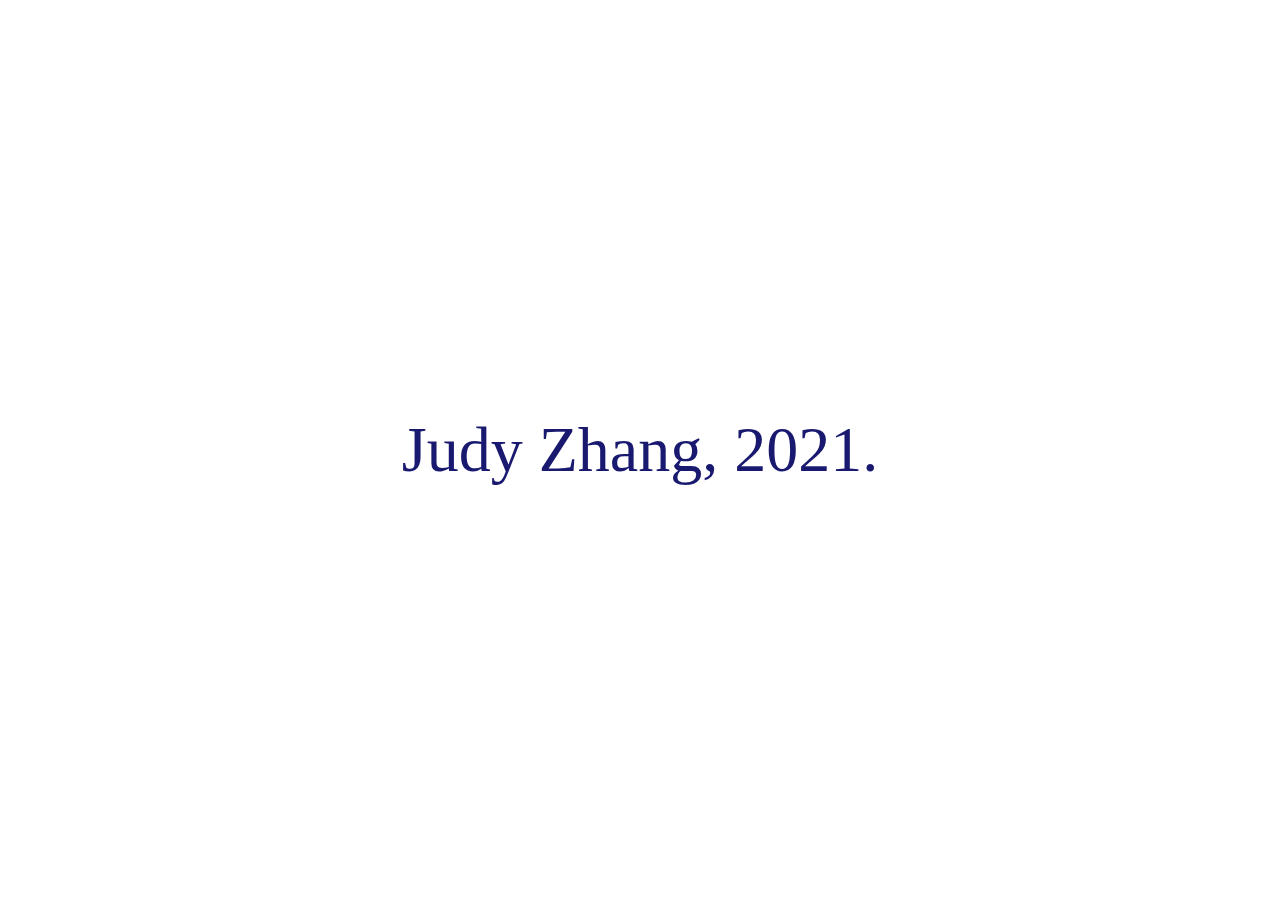
<file: index.html>
<!DOCTYPE html>
<html>
    <head>
        <meta charset='UTF-8'>
        <meta name="viewport" content='width=device-width, initial-scale:1.0'>
        <title>Judy Zhang</title>
        <link rel="stylesheet" type="text/css" href="style.css">
    </head>
    <body>
        <!-- <div class="welcome">Judy Zhang</div> -->
        <a href='concept.html' class="welcome">Judy Zhang, 2021.</a>
    </body>
</html>
</file>
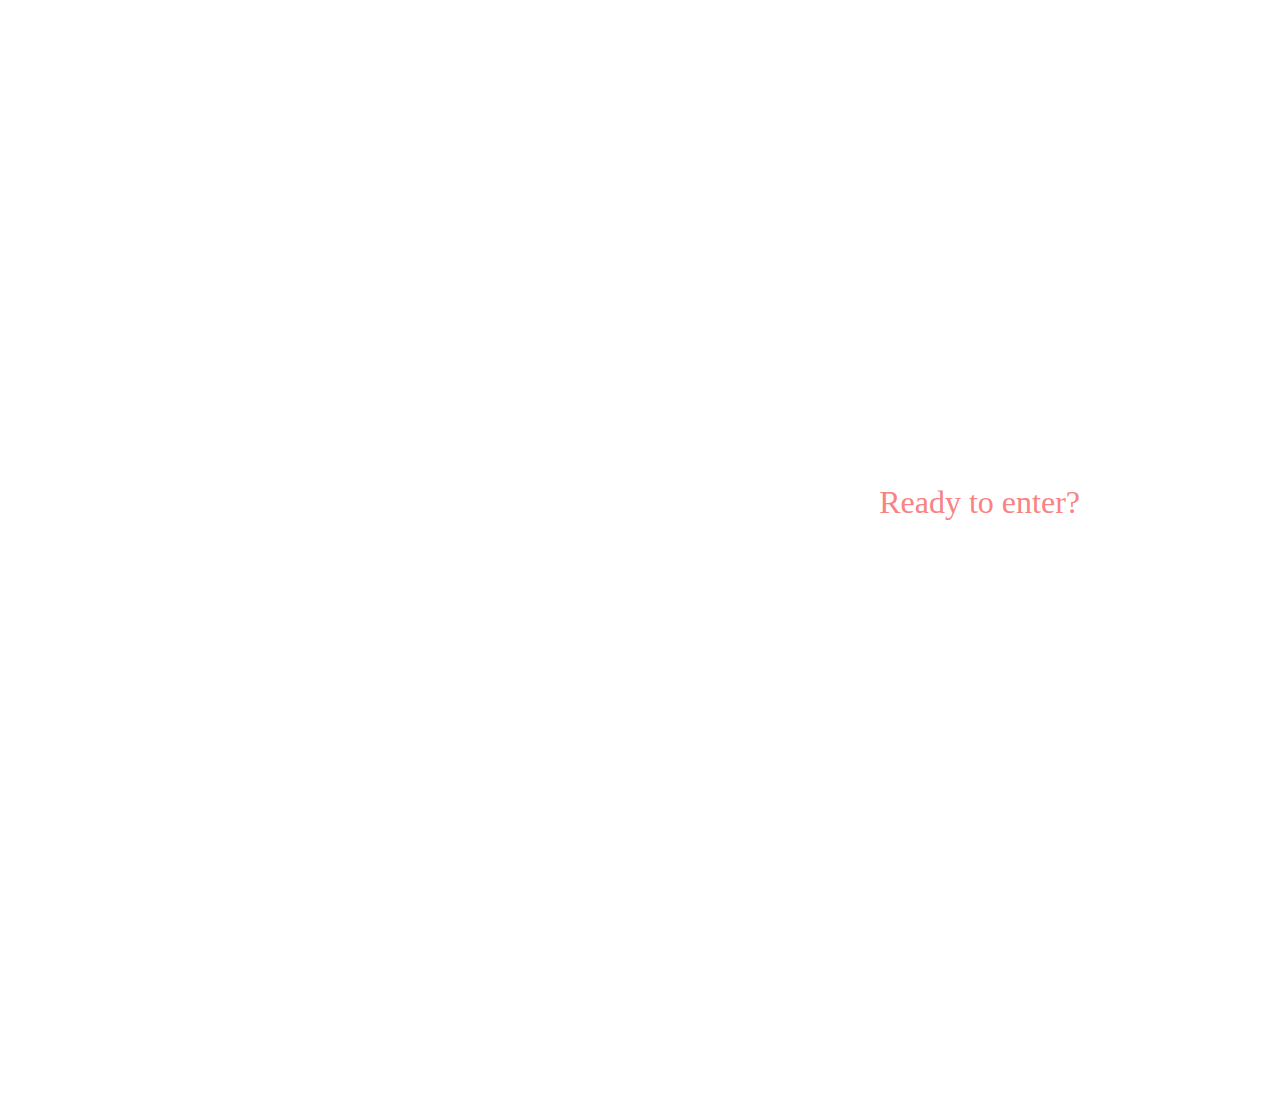
<file: concept.html>
<!DOCTYPE html>
<html>
    <head>
        <meta charset='UTF-8'>
        <meta name="viewport" content='width=device-width, initial-scale:1.0'>
        <title>What is the groove?</title>
        <link rel="stylesheet" type="text/css" href="style.css">
    </head>
    <body>
        <div class="padded">
            <span class='hidden'>What do you think the groove is?</span>
            <span class='hidden'>Nobody really knows.</span>
            <span class='hidden'>But what we do know is that it never stops.</span>
            <span class='hidden'>In chaos theory, the butterfly effect is the sensitive dependence on initial conditions in which a small change in one state of a deterministic nonlinear system can result in large differences in a later state.
            </span>
            <span class='hidden'>Now, that was wordy, but stay with me on this.</span>
            <span class='hidden'>Do you ever wonder if it was an accident that you bumped into the person who would soon become your best friend? Or was there something there, some force that pulled you together, just to hit the cathartic moment of those first words of "hi" and "howdy"?</span>
            <div class='hidden'>Does it feel like each person you meet leaves something behind, a deep groove in you that </div>
            <div class='hidden'>lingers,</div>
            <div class='hidden'>returns,</div>
            <div class='hidden'>or even stays?</div> 
            <div class='hidden'>How does one manage the chaotic dance of chance?</div>
            <div><p><br><br><br><br></p><p></p><p></p></div>
            <div class="showhim">
                
                <p align="right">
                    <a href='multimedia-final.html' class="enter">Ready to enter?</a>
                </p>
                <div class="bg"></div>
            </div>
                <div>
                    <div class = 'hidden'>Randomized dots <b>(you and me)</b> move around while forming and breaking bonds <b>(relationships)</b> 
                        but the moving doesn’t stop <b>(it never will)</b> and all you can do is keep bouncing 
                        <b>(and hope you will return to your connected dots)</b>.
                        You and me are given <b>(almost as Adam and Eve)</b>, but there's more out there, so experiment.
                        Add whoever you wish, and watch them sway around <b>(who knows, they might even get connected to you)</b>.
                    </div>
                    <!-- <span>What do you think the groove is?</span>
                    <span>Nobody really knows.</span>
                    <span'>But what we do know is that it never stops.</span>
                    <span>In chaos theory, the butterfly effect is the sensitive dependence on initial conditions in which a small change in one state of a deterministic nonlinear system can result in large differences in a later state.
                    </span>
                    <span>Now, that was wordy, but stay with me on this.</span>
                    <span>Do you ever wonder if it was an accident that you bumped into the person who would soon become your best friend? Or was there something there, some force that pulled you together, just to hit the cathartic moment of those first words of "hi" and "howdy"?</span>
                    <div>Does it feel like each person you meet leaves something behind, a deep groove in you that </div>
                    <div>lingers,</div>
                    <div>returns,</div>
                    <div>or even stays?</div> 
                    <div>How does one manage the chaotic dance of chance?</div> -->
        
                </div>
                
              
              
        </div>
    </body>
</html>
</file>
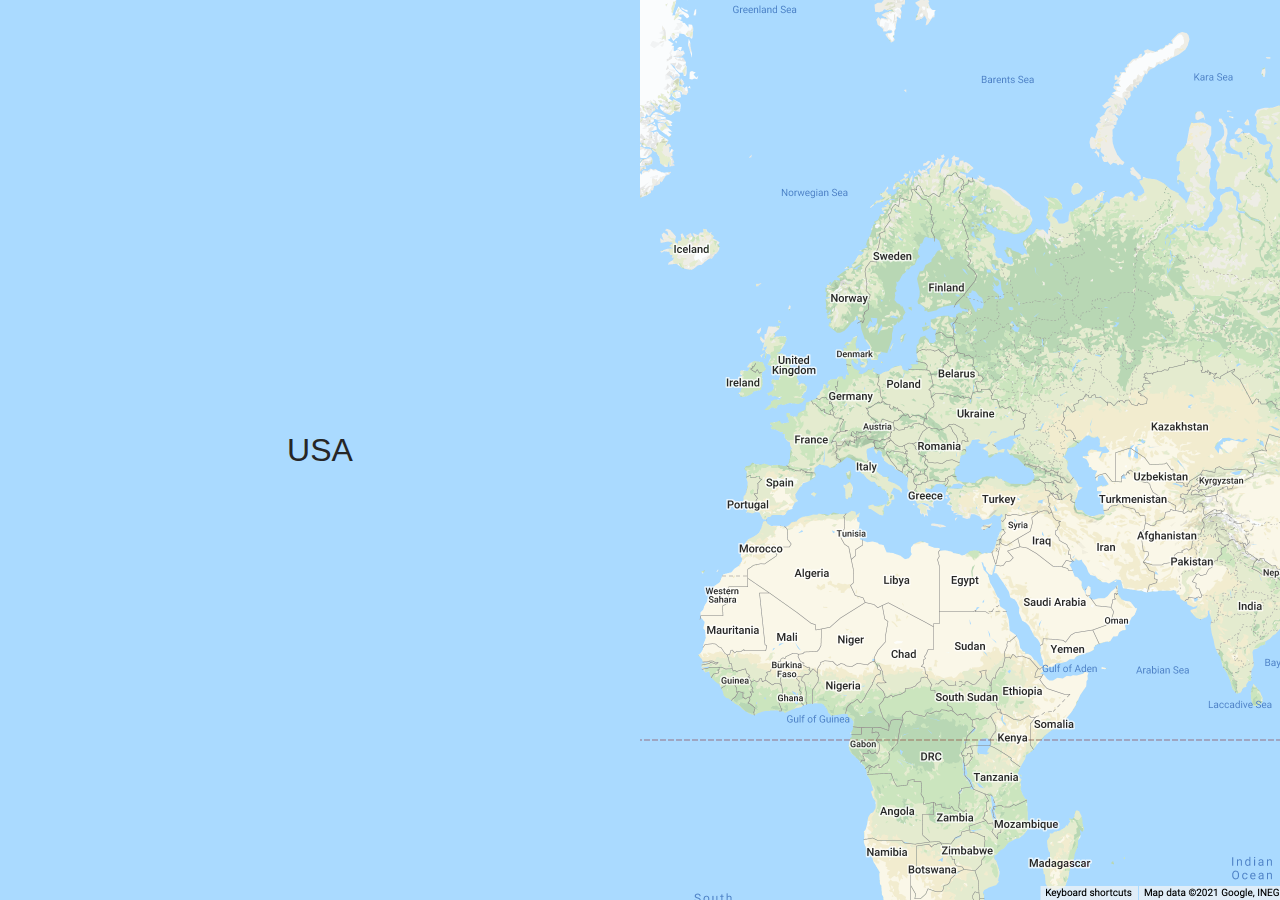
<file: newMediaFinal/choose_site.html>
<!DOCTYPE html>
<html lang="en">
    <head>
        <meta charset="UTF-8">
        <meta name="viewport" content="width=device-width, initial-scale=1.0">
        <link rel="stylesheet" type="text/css" href="style.css">
        <script src="index.js"></script>
        <title>What have you saved?</title>
    </head>
    <body>
        <span class="box" id="leftbox" onMouseOver="hide('text')" onMouseOut="show('text')"><a href=usa.html>USA</a></span>
        <span class="box" id="rightbox" onMouseOver="hide('text')" onMouseOut="show('text')"><a href=europe.html>Europe</a></span>
        <!-- <div class="imgbox"><img class="center-fit" src="map.png"></div> -->
        <div id="text">
            <p>How much data have I given to Google?</p>
            <p>According to a 2008 study conducted by Aleecia McDonald and Lorrie Faith Cranor of Carnegie Mellon University, the average American user would need around 200 hours to read through each privacy policy they sign each year. The average American lifespan is 79 years, but let's assume we don't actually use the internet actively in the first 10 years (or maybe we do, but it is likely our parents are still clicking the checkbox at the privacy policy panels). In that case, we would need to spend an average of 13,800 hours, or 575 days of our lives reading privacy policies. Nobody does it, of course.
            </p>
            <p>Instead, we agree to give our data to whoever asks for it, because quite frankly, they will get it one way or another. Google gave me 295 entries of saved locations from the past 4 years when I requested to see my own data, but I know from my own Google Maps account, that that information is false. I have many more locations saved just in the New York Metro Area, from what I can see when I pull up my maps to check the fastest route to the climbing gym I frequently go to (which I have saved, but did not get back in my data request).
            </p>
            <p>It might have just been an accident that I did not get back the results that I expected to receive. But that accident might be further proof of the fact that if I ever asked them to delete my data, that data would not actually be erased. It means that 295 Google Maps Saved Places, or less than 1MB of data would get deleted. The rest of it, all the information I know I have given to them, are not traced back to me, and thus will not get deleted with me from the platform. My face in the photographs I have backed up, my fingerprints I have given them through phones, or the routes I've taken with Google Maps while driving, will forever live on in their databases whether I like it or not. </p>
        </div>
        <div class="bg"></div>

        <script>
            function show(id) {
              document.getElementById(id).style.visibility = "visible";
            }
            function hide(id) {
              document.getElementById(id).style.visibility = "hidden";
            }
          </script>
    </body>

</html>
</file>
<file: style.css>
@charset "UTF-8"

* {
    box-sizing:border-box;
}


body {
    height: 100vh;
    overflow: hidden;
    margin: 0;
    background-color: transparent;
    /* background-color: black; */
}

.welcome {
    display: flex;
    width: 100%;
    height: 100%;
    text-align: center;
    justify-content: center;
    align-items: center;
    /* font-size: 4em;
    text-transform: lowercase; */
    color:midnightblue;
    /* color: white; */
    font-size: 4em;
}

a:link, a:visited {
    /* display: flex;
    width: 100%;
    height: 100%;
    text-align: center;
    justify-content: center;
    align-items: center; */
    /* font-size: 4em; */
    /* text-transform: lowercase; */
    /* color: inherit; */
    text-decoration: none;
}

.hidden {
    color:white;
    z-index: 1;
    /* opacity: 0; */
    
}

.hidden:hover {
    color:#F98383;
    /* opacity: 100; */
}

.hidden:active {
    opacity: 100;
}

.enter, .enter:visited {
    text-align: right;
    font-size: 2em;
    color:#F98383;
}


.enter:hover{
    color: white;
    opacity: 100%;
}


.bg {
    display: none;
    /* color: white; */
    position: absolute;
    z-index: -1;
    /* opacity: 10%; */
    top: 0%;
    left: 0%;
    width: 100%;
    height: 100%;
    background-color:rgb(157, 194, 216);
  }
  
.showhim:hover .bg {
    display: block;
}




.padded {
    margin: 200px;
    font-family: Georgia, 'Times New Roman', Times, serif;
}

#abs {
    font-family: Arial, Helvetica, sans-serif;
    position: absolute;
    left: 300px;
    top: 34px;
    font-size: 12px;
    color:#F98383;
}

#transp {
    opacity: 0%;
}

#transp:hover {
    opacity: 100%;
}
</file>
<file: newMediaFinal/style.css>
@charset "UTF-8";

* {
    box-sizing:border-box;
}

body {
    height: 100vh;
    overflow: hidden;
    margin: 0;
}

.box {
    display: flex;
    justify-content: center;
    align-items: center;
    position: absolute;
    width: 50%;
    height: 100%;
    z-index: 2;

    /* height: 100%;
    width: 50%;
    position: fixed;
    z-index: 1;
    top: 0;
    overflow-x: hidden;
    padding-top: 20px; */
}

#leftbox {
    left: 0%;
    opacity: 0%;
    background-color: #AADAFF;
}

#leftbox:hover {
    opacity: 100%;
}

#rightbox {
    right: 0;
    /* opacity: 0%; */
    background-color:#C3ECB2;
    opacity: 0%;
}


#rightbox:hover {
    opacity: 100%;
}

a:link, a:visited {
    /* text-transform: lowercase; */
    font-family: Roboto, Verdana, Geneva, Tahoma, sans-serif;
    font-weight: regular;
    font-size: 2em;
    color: rgb(38, 38, 38);
    text-decoration: none;
}

.color {
    position: absolute;
    background-color: bisque;
    z-index: 1;
    width: 100%;
    height: 100%;
}

#map {
    position: absolute;
    z-index: 1;
    width: 100%;
    height: 100%;
}

.imgbox {
    display: grid;
    width: 100%;
    height: 100%;
}
.center-fit {
    max-width: 100%;
    max-height: 100vh;
    margin: auto;
}

.bg { 
    background-image: url("map.png");
    height: 100%; 
    background-position: center;
    background-repeat: no-repeat;
    background-size: cover;
  }

#text {
    position: absolute;
    top: 15%;
    left: 15%;
    padding: 3em;
    margin: auto;
    width: 70%;
    height: 65%;
    z-index: 1;
    background-color: rgba(232, 232, 232, .9);
    font-family: Roboto, Verdana, Geneva, Tahoma, sans-serif;
    color: rgb(38, 38, 38);
    visibility: visible;
}

.container {
    position: absolute;
    top: 0;
    right: 0;
    bottom: 0;
    left: 0;
    display: flex;
    justify-content: center;
    align-items: center;
}
.parent {
    height: 500px;
    width: 500px;
    position: relative;
}
</file>
